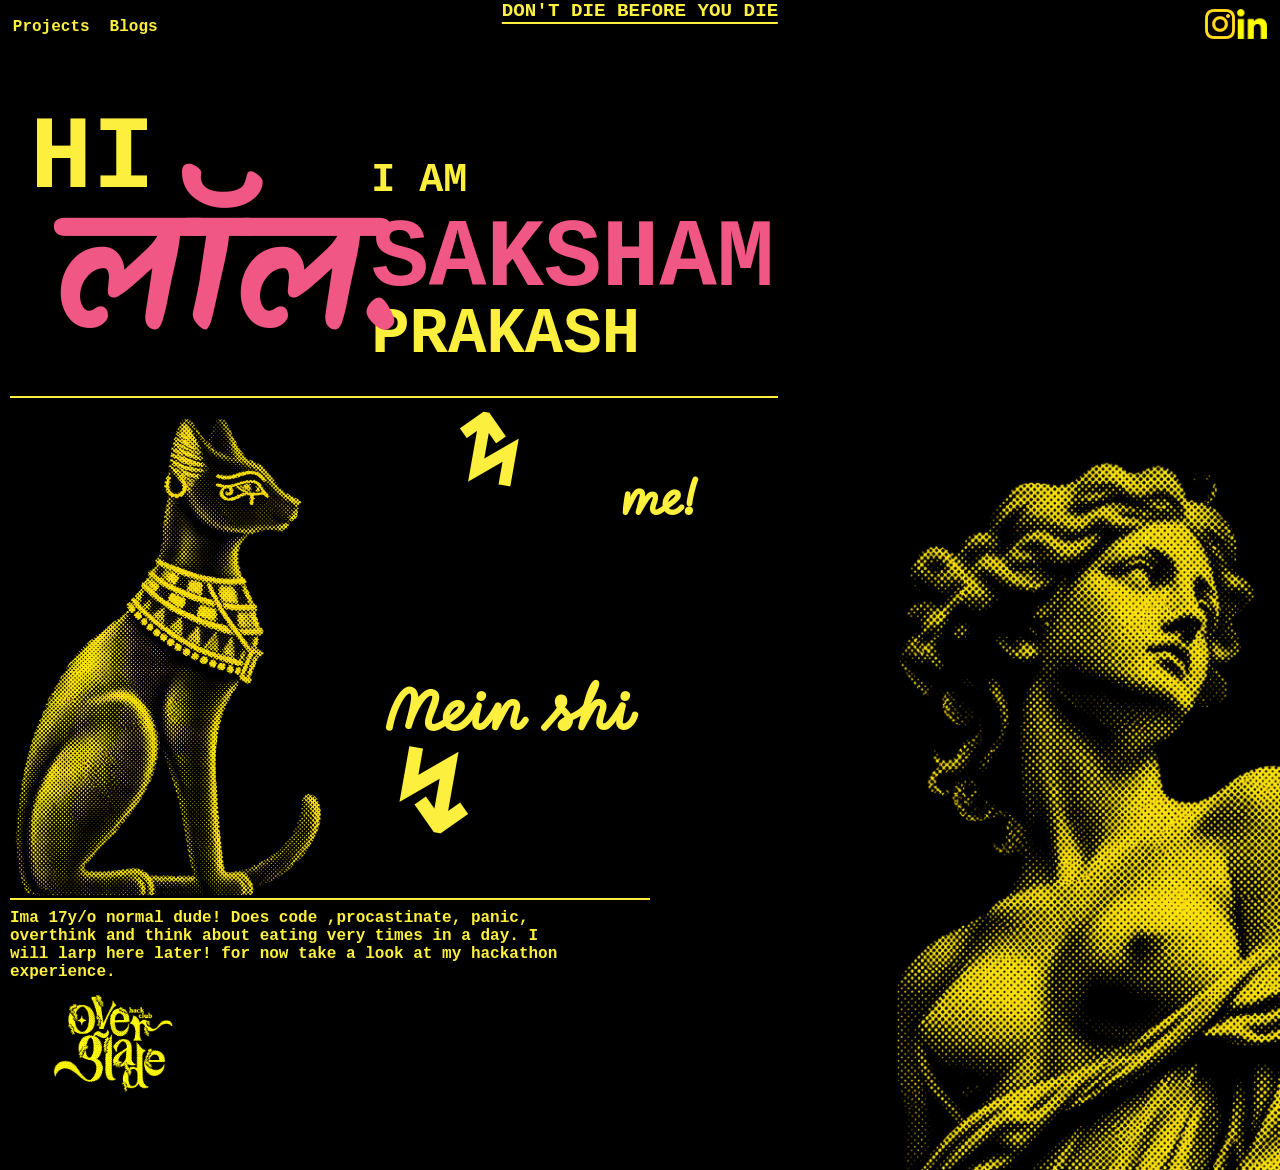
<file: index.html>
<!DOCTYPE html>
<html lang="en">

<head>

    <meta charset="UTF-8">
    <meta name="viewport" content="width=device-width", intial-scale=1.0 >
    <title> My core</title>
    <link rel="preconnect" href="https://fonts.googleapis.com">
<link rel="preconnect" href="https://fonts.gstatic.com" crossorigin>
<link href="https://fonts.googleapis.com/css2?family=JetBrains+Mono:ital,wght@0,100..800;1,100..800&family=Kalam:wght@300;400;700&family=Momo+Signature&display=swap" rel="stylesheet">
    
    <link rel ="stylesheet" href = "style.css">

</head>
<body>
     


        


    
    <main>
        <div class="girl" >
                <img src ="hpgirl.png" class = "hpgirl">

         </div>
         <div> <img src="cat.png" class = "cat"> </div>
        <section class = "first_screen">
            <div class="linkdin_con">
                
                <a href = "https://instagram.com" target="_blank" ><img src="linkdin_pink.png" class = "linkdin_hover"> </a> 
                 
            
            <a> <img src = "linkdin.png" class= "linkdin"></a>
        </div>
            <div class ="insta_con">
                <a href = "https://www.instagram.com/basic_bitch_foundation/" target="_blank"><img src="ig_pink.png" class = "ig_hover"> </a>
                <a> <img src = "ig.png" class="ig"></a>

            </div>

        <div class="quote"> 
            <b> DON'T DIE BEFORE YOU DIE</b>
        </div>
    <div class="nav">

        
        <a href = "projects.html">Projects</a>
        <a href = "write.html">Blogs</a>
        
        
    </div>
            
         
            <section class = "front">
                <div class = "intro1">
                    <div class="intro">
                        <b class = "iam"> I AM </b>
                        <b class="saksham">SAKSHAM</b>
                        <b class = "prakash">PRAKASH</b> 
                    </div>
                </div>
            
            
                
                

            
            <div class="hi">
                <b> HI  </b>
                
            </div>
            

            <div class="lol"><b>लॉल.</b></div>
            <div class="me"><b>me!</b></div>
            <div class="shi"><b>Mein shi</b></div>
            

            
        </section>
        <section>
            <div class="line1"></div>
            <div class="line2"></div>
            <div class="line3"></div>

            
             
        </section>
        <div class="line4"></div>
               
        
        <div class="me-arrow"> 
            <b>↯ </b>
        </div>
        <div class = "shit-arrow">
            <b>↯</b>
        </div>

        </section>






        <section class="second_screen">


            <div class="larp"> <b>Ima 17y/o normal dude! Does code ,procastinate, panic, overthink and think about eating very times in a day.
            I will larp here later! for now take a look at my hackathon experience.</b>
            </div>

            <div class="ogcon">
            <a href ="https://overglade.hackclub.com" target = "_blank"><img src="overglade_hover.png" class = "og_hover"></a>
            <div>
            <img src= "overglade.png"class="og"></a>
            </div>

            </div>
             
            


    
        
        
        

        </section>
        

        
       
        

        
        
    </main>


</body>

</html>
</file>
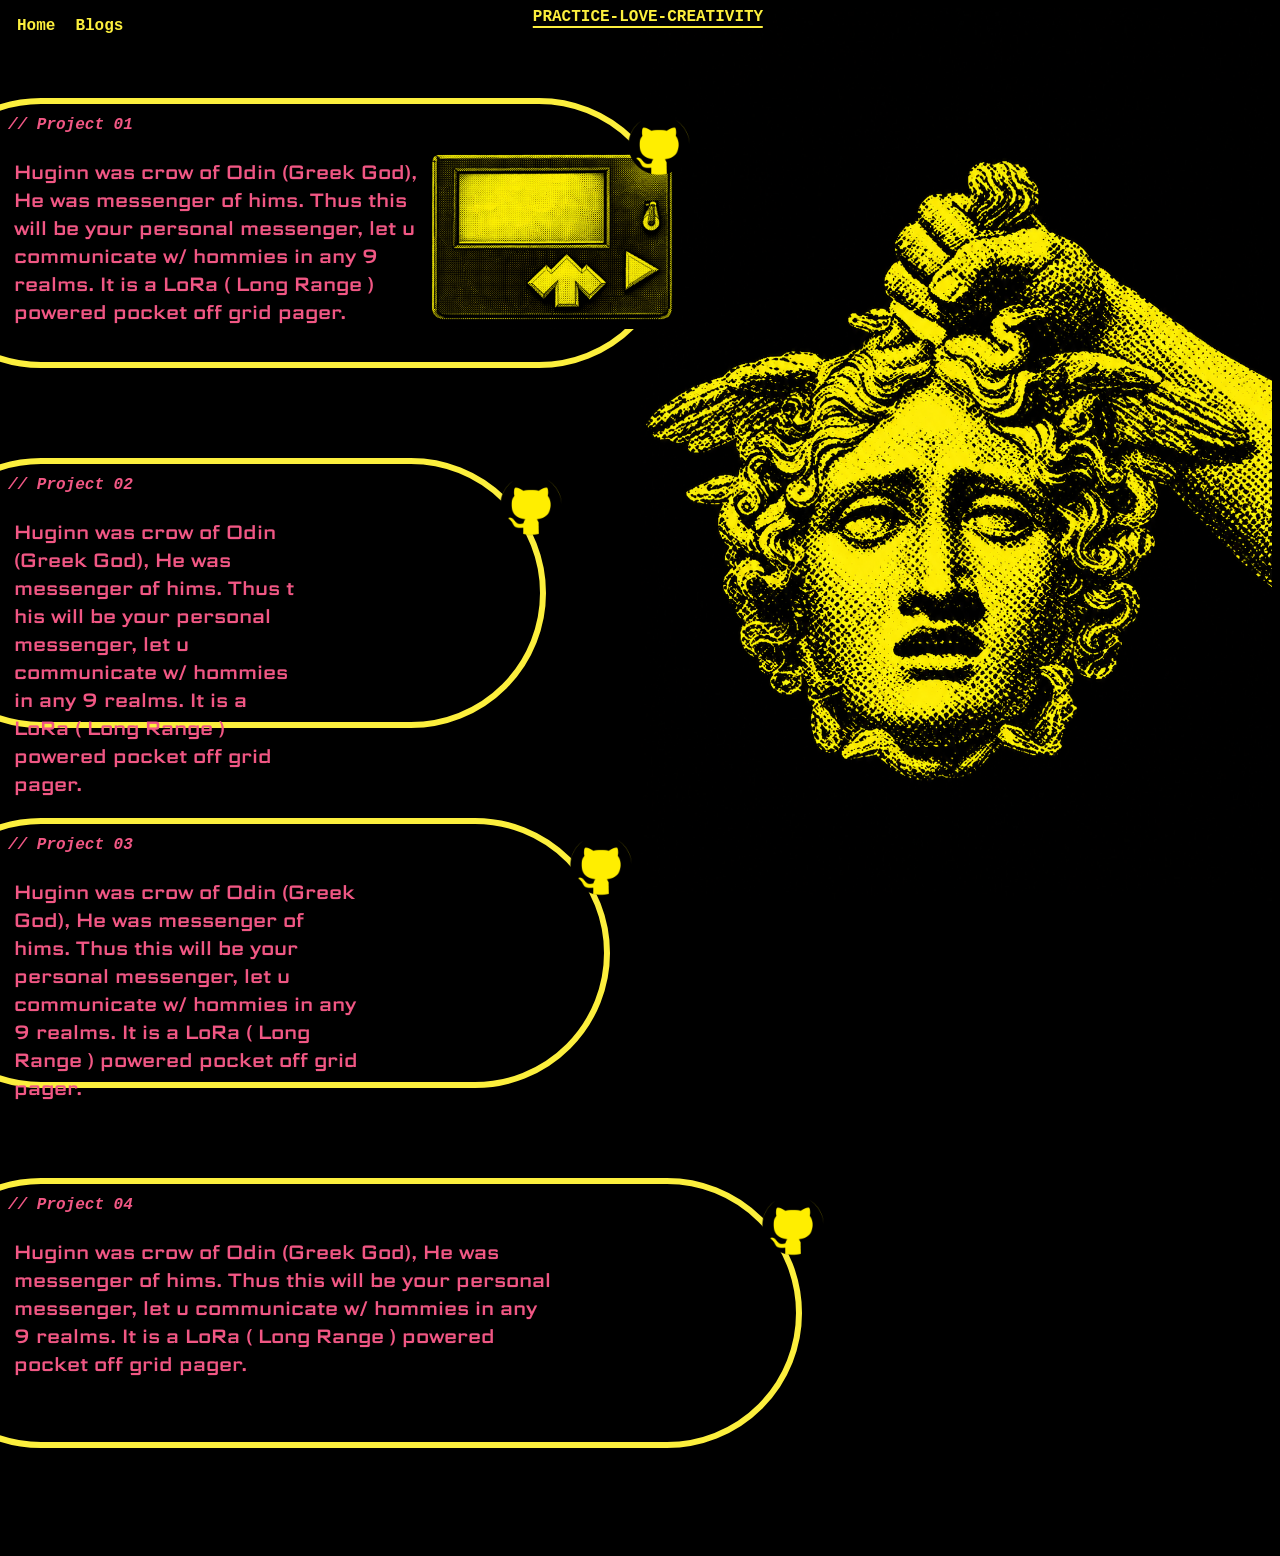
<file: projects.html>
<!DOCTYPE html>
    <html lang="en">
    <head>
        <meta charset="UTF-8">
        <meta name="viewport" content="width=device-width, initial-scale=1.0">
        <title>Projects </title>
        
        <link rel="preconnect" href="https://fonts.googleapis.com">
<link rel="preconnect" href="https://fonts.gstatic.com" crossorigin>
<link href="https://fonts.googleapis.com/css2?family=JetBrains+Mono:ital,wght@0,100..800;1,100..800&family=Kalam:wght@300;400;700&family=Momo+Signature&family=Science+Gothic:wght@100..900&display=swap" rel="stylesheet">
        
        <link rel="stylesheet" href="projects.css">
    </head>
    <body>
        
       
  
        <main >
            
            <div>
                <img src="medusa.png" class = "medusa"> 
            </div>
            <section class="firstpage">
                <b class="quote">PRACTICE-LOVE-CREATIVITY</b>
                <div class=" nav">
                    <a href="index.html" > Home </a>
                    <a href="write.html"> Blogs</a>
                </div>
                <section class="projects">
                    <div class="card p1">
                        <img src = "huginn.png" class=" pic1">
                        <a class = "desc dp1"> Huginn was crow of Odin (Greek God), He was messenger of hims. Thus 
                            this will be your personal messenger, let u communicate w/ hommies in any 9 realms.
                            It is a LoRa ( Long Range ) powered pocket off grid pager.
                        </a>
                        <a class=" gp1" href = "https://github.com/basic-bitch-foundation/HUGINN" target="_blank">
                            <img src = "github.png" class="gh_img">
                        </a>
                        
                        
                        

                        

                    </div>
                    <div class=" card p2">
                        <a class = "desc dp2">Huginn was crow of Odin (Greek God), He was messenger of hims. Thus t
                            his will be your personal messenger, let u communicate w/ hommies in any 9 realms.
                            It is a LoRa ( Long Range ) powered pocket off grid pager.

                        </a>
                        <a class=" gp2" href = "https://github.com" target="_blank">
                            <img src = "github.png" class="gh_img">
                        </a>

                    </div>
                    <div class=" card p3">
                        <a class = "desc dp3">Huginn was crow of Odin (Greek God), He was messenger of hims. Thus 
                            this will be your personal messenger, let u communicate w/ hommies in any 9 realms.
                            It is a LoRa ( Long Range ) powered pocket off grid pager.

                        </a>
                        <a class=" gp3" href = "https://github.com" target="_blank">
                            <img src = "github.png" class="gh_img">
                        </a>
                        
                    </div>
                    <div class=" card p4">
                        <a class = "desc dp4">Huginn was crow of Odin (Greek God), He was messenger of hims. Thus 
                            this will be your personal messenger, let u communicate w/ hommies in any 9 realms.
                            It is a LoRa ( Long Range ) powered pocket off grid pager.

 
                        </a>
                        <a class=" gp4" href = "https://github.com" target="_blank">
                            <img src = "github.png" class="gh_img">
                        </a>
                        
                    </div>
                    
                </section>
                <div class="project_serial">
                    <a><b><i>// Project 01</i></b></a>
                    <a><b><i>// Project 02 </i></b></a>
                    <a><b><i>// Project 03 </i></b></a>
                    <a><b><i>// Project 04 </i></b></a>

                    
                    
                    
                    
                </div>



            </section>
            
        </main>
    </body>
    </html>
</file>
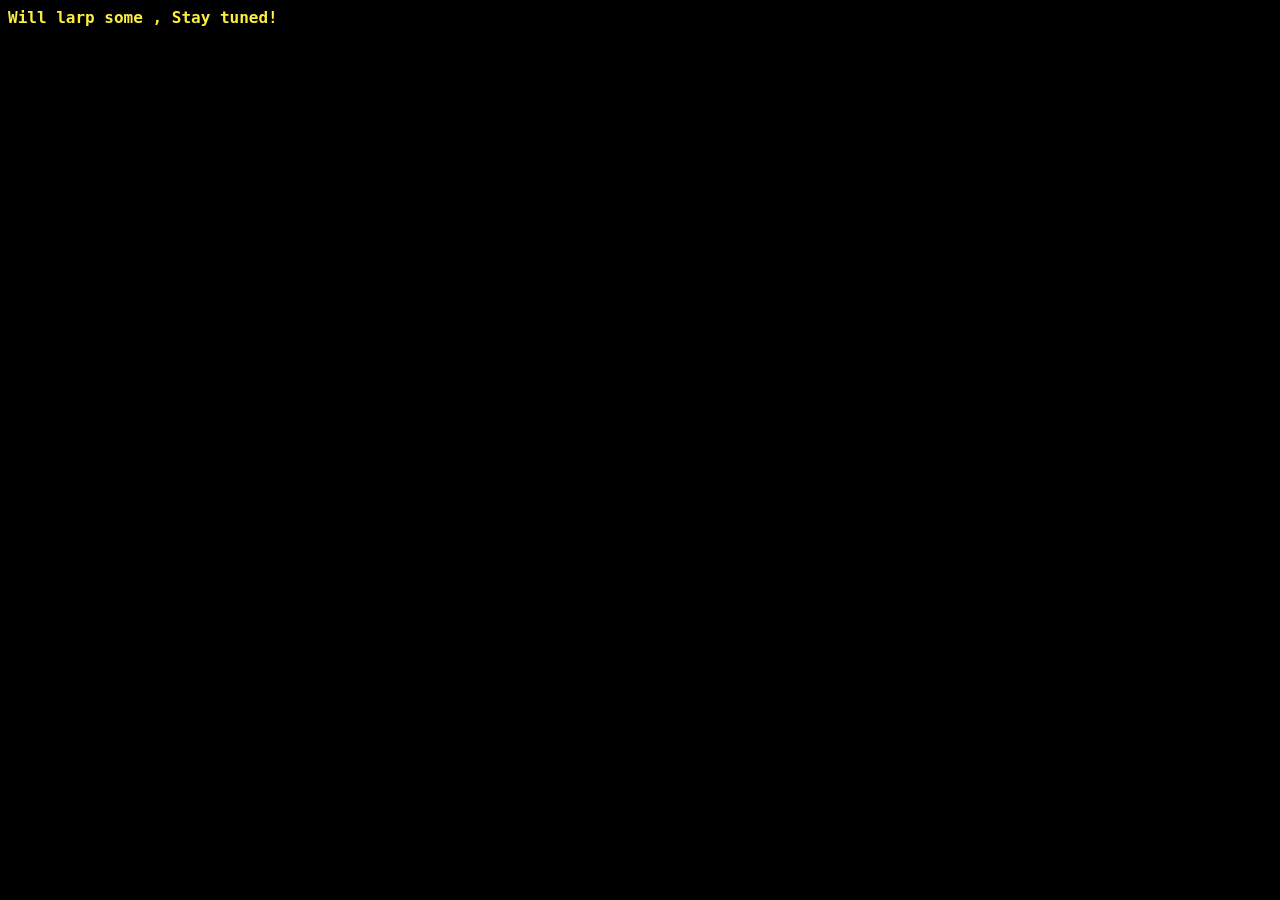
<file: write.html>
<!DOCTYPE html>
<html lang= "en">
<head>
    <link rel="preconnect" href="https://fonts.googleapis.com">
<link rel="preconnect" href="https://fonts.gstatic.com" crossorigin>
<link href="https://fonts.googleapis.com/css2?family=JetBrains+Mono:ital,wght@0,100..800;1,100..800&display=swap" rel="stylesheet">

    


    <link rel="stylesheet" href="write.css">
</head>
<body>
    <main>

        <b class="note">Will larp some , Stay tuned!</b>
        
    

    </main>
</body>

    

</html>
</file>
<file: style.css>
body {
    margin: 0 auto ;
    font-family: "JetBrains", monospace;
    background: #000000;
    
    overflow-x: hidden;
    
    

    
}
main {
    position:relative;
    width: 100%;
    
    
    
}



.nav {
    display: flex;
    flex-direction: row;
    gap:20px;
    width: fit-content;
    font-family: inherit;
    font-weight: 600;
    position:absolute;
    top:2vh;
    left:1vw;
}
   
.first_screen {
    position: relative;
    width: 100%;
    height: 100vh;
    box-sizing: border-box;
}

.second_screen {
    position: relative;
    width: 100%;
    min-height: 30vh;
    box-sizing: border-box;
}
    
    


.nav a{
    color:#FCEF3D;
    text-decoration: none;
    

}
.nav a:hover {
    color:#F15784
}

.quote {
    position: absolute;
    top:0vh;
    left:50%;

    
    
    
    
    
    
    color:#FCEF3D;
    
    font-size:1.2rem;
    border-bottom: 0.15rem solid #FCEF3D;
    width:fit-content;
   
    height: fit-content;
    transform:translateX(-50%);
    
    

    
    
}




.intro1 {
    padding-left:29vw;
    padding-top: 19vh;
    
    


}







.intro {
    
    
    
    color: #FCEF3D;
    
    display:flex;
    flex-direction: column;
    align-items: flex-start;
    gap:5vh;
    

}
.iam{
    font-size: 2.5rem;
    height:fit-content;
    line-height: 0.5;

    
}
.saksham {
    
    color:#F15784;
    font-size: 6rem;
    font-weight: 700;
    height:fit-content;
    line-height: 0.5;
    
    

}
.prakash {
    height: fit-content;

    
    color:#FCEF3D;
    font-size: 4rem;
    font-weight: 800;
    line-height: 0.2;
   

}



.hi {
    position: absolute;
    font-size: 6.5rem;
    top:100px;
    left:30px;
    color: #FCEF3D;


}

.lol {
    position:absolute;
    color:#F15784;
    top:150px;
    left:50px;
    font-size: 10.5rem;
    
    font-family: Kalam;
    font-weight: 700;
    z-index: 10;

}




.line2 {
    width: 60%;
    height: 2px;
    background-color: #FCEF3D;
    position: absolute;
    left:10px;
    top: 44vh;
    
}
.girl {
    overflow: hidden;
    position:absolute;
    right: 0;
    width: 30%;
    height: 165vh;
    bottom:0;
}
.hpgirl {
    
    position:absolute;
    bottom:0vh;
    width: 100%;
    
}
.cat {
    position: absolute;
    height:auto;
    width: 38vh;
    top:46vh;
    left:0vw;
    transform:scaleX(-1);
}



.line4{ 
    
    background-color: #FCEF3D;
    width:50%;
    height: 2px;
    position:absolute;
    left:10px;
    bottom:0vh;
    
}

.me-arrow {
    position: absolute;
    color: #FCEF3D;
    font-size: 6rem;
    top:43vh;
    left:35vw;
    display: inline-block;
    transform: rotate(180deg);
    
}

.shit-arrow {
    position:absolute;
    color:#FCEF3D;
    font-size: 7rem;
    top:81vh;
    left:30vw;
    display:inline-block;
    

    

    
    
    

}

.me {
    position: absolute;
    color: #FCEF3D;
    font-size: 2.5rem;
    font-family: "Momo Signature",cursive;
    left:620px;
    top:52vh;
    
}
.shi {
    position:absolute;
    color:#FCEF3D;
    font-family: "Momo Signature", cursive;
    font-size: 3rem;
    left:30vw;
    top:75vh;
}

.larp {
    position:absolute;
    color:#FCEF3D;
    font-size: 1rem;
    top:1vh;
    left:10px;
    display: inline-block;
    width: 45%;
}


.og {
    position: absolute;
    width: 10%;
    height: auto;

    top:10vh;
    left:50px;
    filter: brightness(120%);
    

}


.og_hover {
     position: absolute;
    width: 10%;
    height: auto;

    top:10vh;
    left:50px;
    filter: brightness(120%);

}
.ogcon:hover .og {
    transition: 0.1s;
    visibility: hidden;

}
.ogcon:hover .og_hover {
    transition: 0.1s;
    visibility: visible;
}



.ig {
    
    width: auto;
    height: 30px;
    position:absolute;
    right:3.5vw;
    top:1vh;
}

.ig_hover {
    width: auto;
    height:30px;
    position:absolute;
    right:3.5vw;
    top:1vh;
}
.insta_con:hover .ig {
    transition:0.1s;
    visibility: hidden;


}
.insta_con:hover .ig_hover {
    transition: 0.1s;
    visibility: visible;
}
.linkdin {
    
    width: auto;
    height: 30px;
    position:absolute;
    right:1vw;
    top:1vh;
    
}

.linkdin_hover {
    width: auto;
    height:30px;
    
    position:absolute;
    right:1vw;
    top:1vh;
}

.linkdin_con:hover .linkdin {
    transition: 0.1s;
    visibility: hidden;


}

.linkdin_con:hover .linkdin_hover {
    transition: 0.1s;
    visibility: visible;
}
</file>
<file: projects.css>
*, *::before, *::after {
        box-sizing: border-box;
    }
     
body {
    background-color: black;
    font-family: "JetBrains", monospace;
}

main {
    width: 100%;
    position:relative;

}

.firstpage {
    position: relative;
    height: 100vh;
    width:100%;
    box-sizing: border-box;

}
.nav {
    position:absolute;
    top:1vh;
    display:flex;
    gap:20px;
    font-size: 1rem;
    font-weight: 700;
    left:1vh;
    width: fit-content;
}
.nav a  { color: #FCEF3D;
    text-decoration: none;

}
.nav a:hover {
    color:#F15784;
}

.medusa {
    transform: scaleX(-1);
    position:absolute;
    right:0px;
    height: auto;
    width: 50%;
}
    
.projects {
    display:flex;
    flex-direction: column;
    position:absolute;
    left: -8vw;
    gap: 10vh;
    top:10vh;
    color:#FCEF3D;

}

.card {
    position:relative;
    transition: 0.2s;
}





.card:hover {
    color:#F15784;
    
    transform: rotate(3deg);
    

}



.p1 {
    
    border-width: 6px;
    border-style: solid ;
    width:60vw;
    height: 30vh;
    border-radius: 1000px;
    padding-right: 19vw;
    padding-left:8vw;
    padding-top: 6vh;
    

    
}
.pic1 {
    position:absolute;
    left:40vw;
    width:auto;
    height: 20vh;
    top:5vh;
    
}

.p2 {
    
    border-width: 6px;
    border-style: solid ;
    width:50vw;
    height: 30vh;
    border-radius: 1000px;
    padding-right: 19vw;
    padding-left:8vw;
    padding-top: 6vh;
    
}
.p3 {
    
    border-width: 6px;
    border-style: solid ;
    width:55vw;
    height: 30vh;
    border-radius: 1000px;
    padding-right: 19vw;
    padding-left:8vw;
    padding-top: 6vh;
    
}
.p4 {
    
    border-width: 6px;
    border-style: solid ;
    width:70vw;
    height: 30vh;
    border-radius: 1000px;
    padding-right: 19vw;
    padding-left:8vw;
    padding-top: 6vh;
    
}


.project_serial {
    color:#F15784;
    display: flex;
    flex-direction: column ;
    
    height: fit-content;
    position: absolute;
    top:12vh;
    
}
.project_serial a {
    height:40vh;
    align-items: flex-start;
    display: flex;
}

.desc {
    color:#F15784;
    font-size: 1.2rem;
    font-family: Science Gothic;
    
    
    
    
}


.gp1 {
    position: absolute;
    left:55.5vw;
    top:1vh;
   

}

.gh_img {
    width: auto;
    height: 4rem;
    margin-left: 5px;
}

.gp2 {
    position: absolute;
    left:45.5vw;
    top:1vh;

    
}
 

.gp3 {
    position:absolute;
    left:51vw;
    top:1vh;
    

}
.gp4 {
    position:absolute;
    left:66vw;
    top:1vh;
}


.quote {
    color:#FCEF3D;
    font-weight: 900;
    position:absolute;
    left:50vw;
    transform: translateX(-50%);
    border-bottom: solid 2px;
    

    
}
</file>
<file: write.css>
body {
    background-color: black;
    font-family: "JetBrains", monospace;
}
.note {
    color:#FCEF3D;

}
</file>
